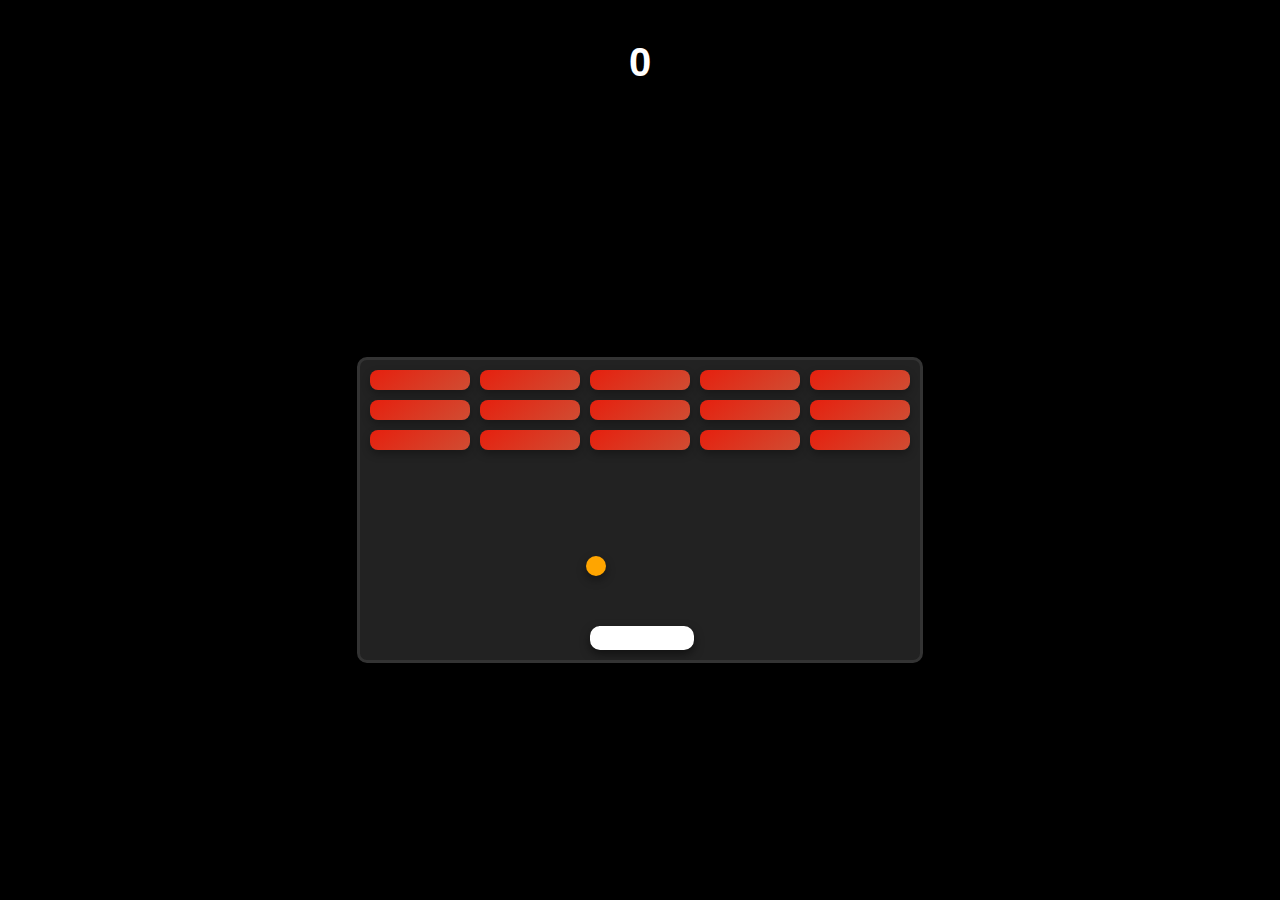
<file: Breakout/index.html>
<!DOCTYPE html>
<html lang="en">

<head>
    <meta charset="utf-8" />
    <title>Breakout</title>
    <link rel="stylesheet" href="styles.css">
</head>

<body>
    <h1>Breakout</h1>
    <h1 id="score">0</h1>
    <div class="grid"></div>
    <script src="app.js"></script>
</body>

</html>
</file>
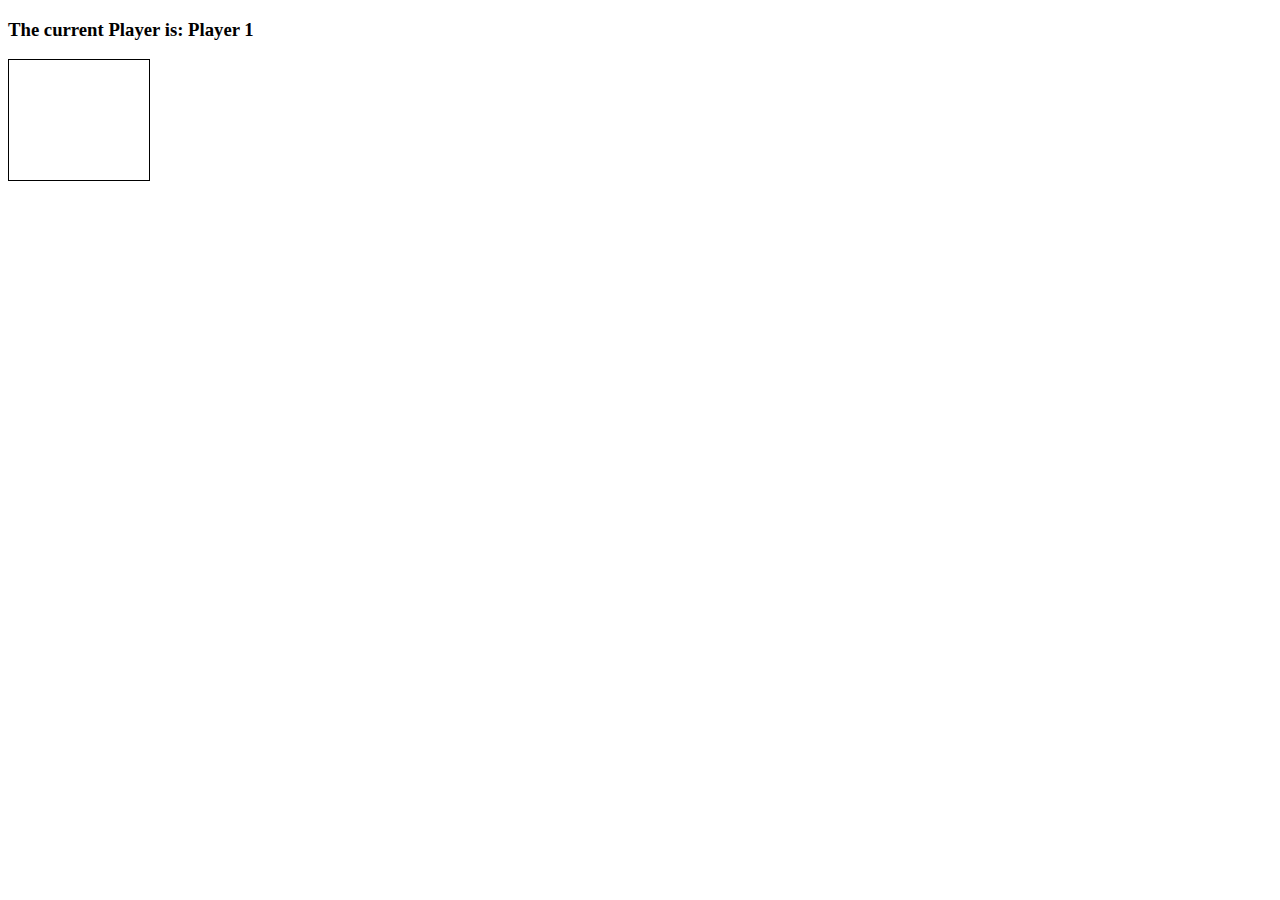
<file: Connect four/index.html>
<!doctype html>

<html lang="en">
<head>
  <meta charset="utf-8">
  <title>Connect Four</title>
  <link rel="stylesheet" href="style.css">
  <script src="app.js" charset="utf-8"></script>
</head>
<body>
  <h3>The current Player is: Player <span id="current-player">1</span></h3>
  <h3 id="result"></h3>

  <div class="grid">
    <div></div>
    <div></div>
    <div></div>
    <div></div>
    <div></div>
    <div></div>
    <div></div>
    <div></div>
    <div></div>
    <div></div>
    <div></div>
    <div></div>
    <div></div>
    <div></div>
    <div></div>
    <div></div>
    <div></div>
    <div></div>
    <div></div>
    <div></div>
    <div></div>
    <div></div>
    <div></div>
    <div></div>
    <div></div>
    <div></div>
    <div></div>
    <div></div>
    <div></div>
    <div></div>
    <div></div>
    <div></div>
    <div></div>
    <div></div>
    <div></div>
    <div></div>
    <div></div>
    <div></div>
    <div></div>
    <div></div>
    <div></div>
    <div></div>
    <div class="taken"></div>
    <div class="taken"></div>
    <div class="taken"></div>
    <div class="taken"></div>
    <div class="taken"></div>
    <div class="taken"></div>
    <div class="taken"></div>
  </div>

</body>
</html>
</file>
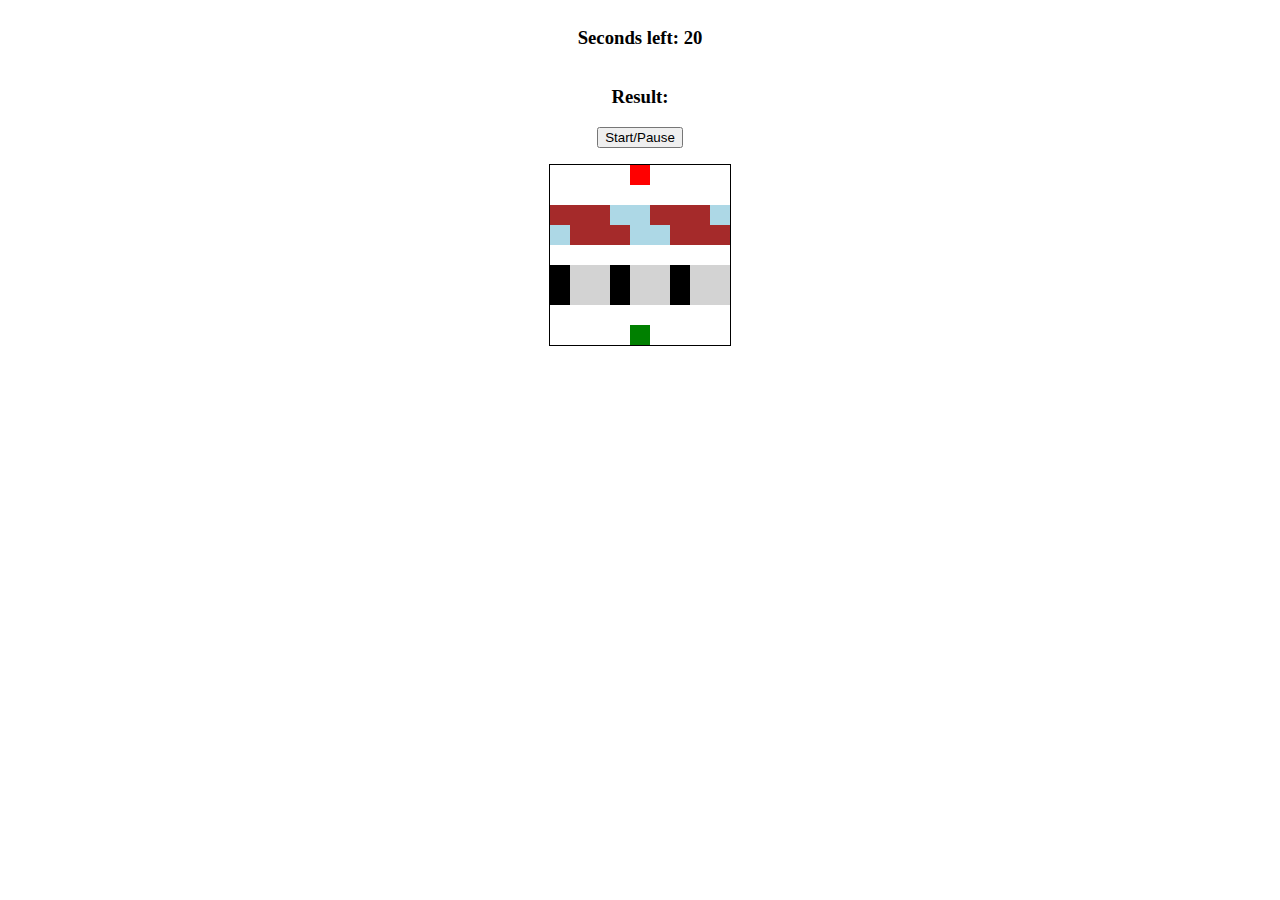
<file: Frogger/index.html>
<!DOCTYPE html>
<html lang="en">
<head>
    <meta charset="UTF-8">
    <title>Frogger</title>
    <link rel="stylesheet" type="text/css" href="styles.css">
</head>
<body>

    <h3>Seconds left: <span id="time-left">20</span></h3>
    <h3>Result: <span id="result"></span></h3>

    <button id="start-pause-button">Start/Pause</button>

    <div class="grid">
        <div></div>
        <div></div>
        <div></div>
        <div></div>
        <div class="ending-block"></div>
        <div></div>
        <div></div>
        <div></div>
        <div></div>
        <div></div>
        <div></div>
        <div></div>
        <div></div>
        <div></div>
        <div></div>
        <div></div>
        <div></div>
        <div></div>
        <div class="log-left l1"></div>
        <div class="log-left l2"></div>
        <div class="log-left l3"></div>
        <div class="log-left l4"></div>
        <div class="log-left l5"></div>
        <div class="log-left l1"></div>
        <div class="log-left l2"></div>
        <div class="log-left l3"></div>
        <div class="log-left l4"></div>
        <div class="log-right l5"></div>
        <div class="log-right l1"></div>
        <div class="log-right l2"></div>
        <div class="log-right l3"></div>
        <div class="log-right l4"></div>
        <div class="log-right l5"></div>
        <div class="log-right l1"></div>
        <div class="log-right l2"></div>
        <div class="log-right l3"></div>
        <div></div>
        <div></div>
        <div></div>
        <div></div>
        <div></div>
        <div></div>
        <div></div>
        <div></div>
        <div></div>
        <div class="car-left c1"></div>
        <div class="car-left c2"></div>
        <div class="car-left c3"></div>
        <div class="car-left c1"></div>
        <div class="car-left c2"></div>
        <div class="car-left c3"></div>
        <div class="car-left c1"></div>
        <div class="car-left c2"></div>
        <div class="car-left c3"></div>
        <div class="car-right c1"></div>
        <div class="car-right c2"></div>
        <div class="car-right c3"></div>
        <div class="car-right c1"></div>
        <div class="car-right c2"></div>
        <div class="car-right c3"></div>
        <div class="car-right c1"></div>
        <div class="car-right c2"></div>
        <div class="car-right c3"></div>
        <div></div>
        <div></div>
        <div></div>
        <div></div>
        <div></div>
        <div></div>
        <div></div>
        <div></div>
        <div></div>
        <div></div>
        <div></div>
        <div></div>
        <div></div>
        <div class="starting-block frog"></div>
        <div></div>
        <div></div>
        <div></div>
        <div></div>
    </div>

    <script src="app.js"></script>
</body>
</html>
</file>
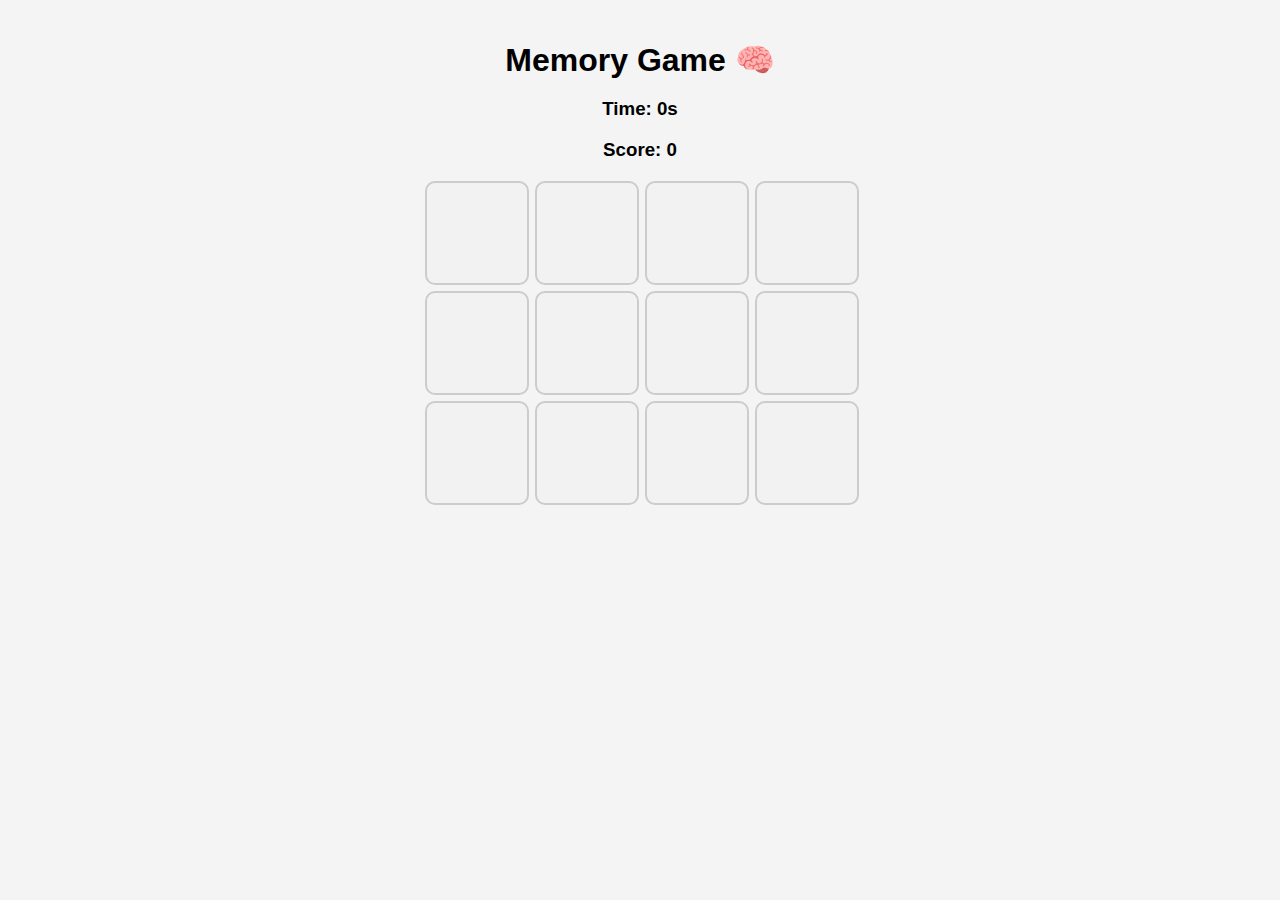
<file: Memory game/index.html>
<!DOCTYPE html>
<html lang="en">
<head>
    <meta charset="UTF-8">
    <meta name="viewport" content="width=device-width, initial-scale=1.0">
    <title>Memory Game</title>
    <link rel="stylesheet" href="styles.css">
</head>
<body>
    <h1>Memory Game 🧠</h1>
    <h3 id="timer">Time: 0s</h3>
    <h3>Score: <span id="score">0</span></h3>
    <div id="grid"></div>
    <script src="app.js"></script>
</body>
</html>
</file>
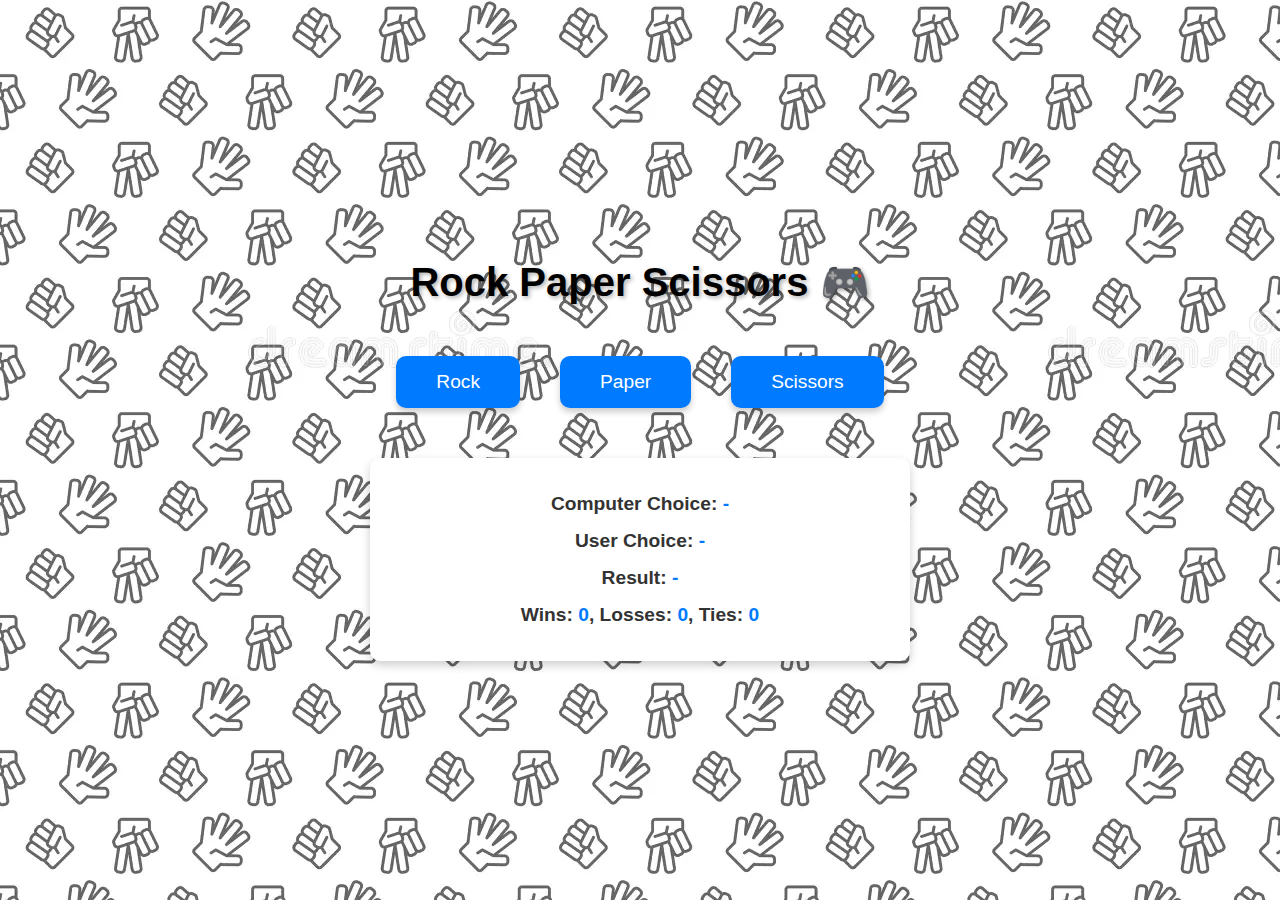
<file: Rock Paper Scissors/index.html>
<!DOCTYPE html>
<html lang="en">
<head>
    <meta charset="UTF-8">
    <meta name="viewport" content="width=device-width, initial-scale=1.0">
    <title>Rock Paper Scissors</title>
    <link rel="stylesheet" href="style.css">
</head>
<body>
    <h1>Rock Paper Scissors 🎮</h1>
    <div class="choices">
        <button id="Rock" class="choice">Rock</button>
        <button id="Paper" class="choice">Paper</button>
        <button id="Scissors" class="choice">Scissors</button>
    </div>
    <div class="results">
        <h2>Computer Choice: <span id="comp">-</span></h2>
        <h2>User Choice: <span id="user">-</span></h2>
        <h2>Result: <span id="result">-</span></h2>
        <h3>Wins: <span id="wins">0</span>, Losses: <span id="losses">0</span>, Ties: <span id="ties">0</span></h3>
    </div>
    <script src="app.js"></script>
</body>
</html>
</file>
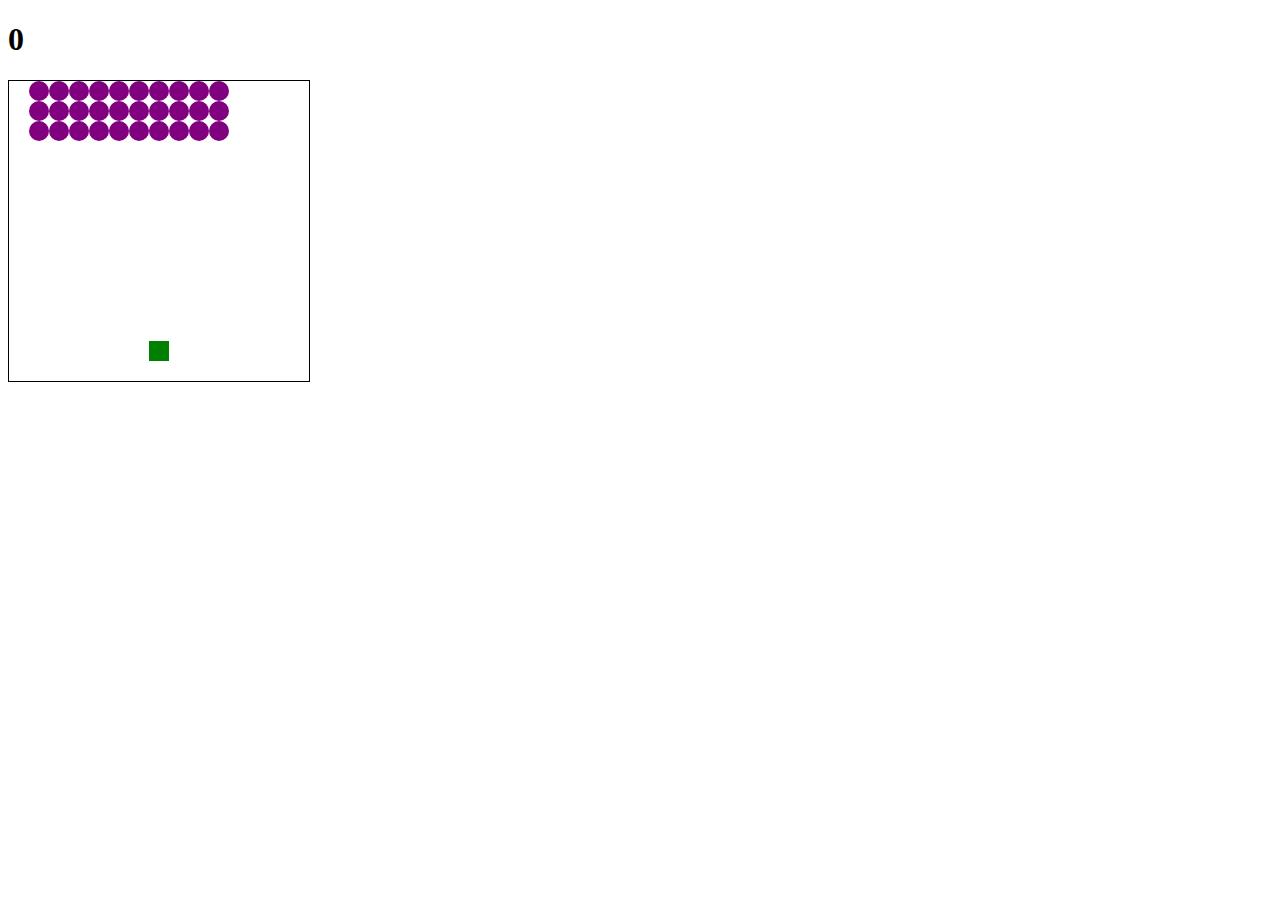
<file: Space Invaders/index.html>
<!DOCTYPE html>
<html lang="en">
<head>
    <meta charset="UTF-8">
    <title>Space Invaders</title>
    <link rel="stylesheet" href="style.css">
</head>
<body>
    <h1 class="results">0</h1>
    <div class="grid"></div>
    <script src="app.js"></script>
</body>
</html>
</file>
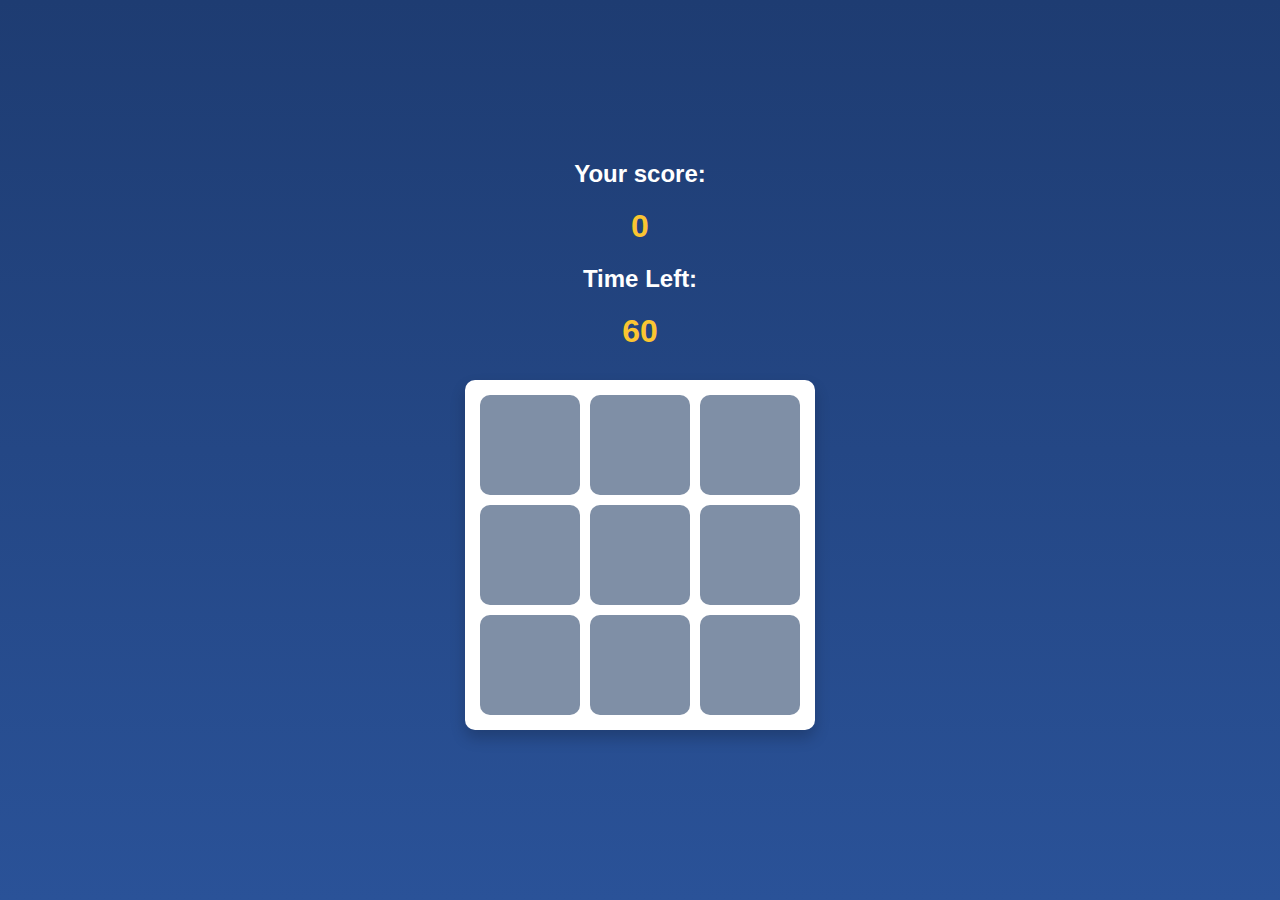
<file: Whac-a-Mole/index.html>
<!DOCTYPE html>
<html lang="en">
  <head>
    <meta charset="UTF-8" />
    <meta name="viewport" content="width=device-width, initial-scale=1.0" />
    <title>Whac-a-Mole</title>
    <link rel="stylesheet" href="styles.css" />
  </head>
  <body>
    <h2>Your score:</h2>
    <h2 id="score">0</h2>
    <h2>Time Left:</h2>
    <h2 id="time-left">60</h2>
    <div class="grid">
      <div class="square" id="1"></div>
      <div class="square" id="2"></div>
      <div class="square" id="3"></div>
      <div class="square" id="4"></div>
      <div class="square" id="5"></div>
      <div class="square" id="6"></div>
      <div class="square" id="7"></div>
      <div class="square" id="8"></div>
      <div class="square" id="9"></div>
    </div>
    <script src="app.js"></script>
  </body>
</html>
</file>
<file: Breakout/styles.css>
/* General body styling */
body {
    margin: 0;
    padding: 0;
    font-family: 'Roboto', sans-serif;
    background: black;
    display: flex;
    justify-content: center;
    align-items: center;
    height: 100vh;
    overflow: hidden;
    flex-direction: column;
}


#score {
    font-size: 2.5em;
    font-weight: bold;
    color: #ffffff;
    text-align: center;
    margin-top: 20px;
    text-shadow: 2px 2px 5px rgba(0, 0, 0, 0.3);
    transition: all 0.3s ease-in-out;
    position: absolute;
    top: 20px;
    left: 50%;
    transform: translateX(-50%);
}

.grid {
    position: relative;
    width: 560px;
    height: 300px;
    background-color: #222;
    border: 3px solid #333;
    box-shadow: 0px 10px 30px rgba(0, 0, 0, 0.5);
    display: flex;
    justify-content: center;
    align-items: flex-end;
    border-radius: 10px;
    overflow: hidden;
    margin-top: 40px;
}

.block {
    position: absolute;
    width: 100px;
    height: 20px;
    background: linear-gradient(145deg, #e6200e, #d04d33);
    border-radius: 8px;
    box-shadow: 0px 4px 8px rgba(0, 0, 0, 0.3);
    transition: all 0.2s ease;
}

.block:hover {
    transform: scale(1.1);
    background: linear-gradient(145deg, #d77505, #db9534);
}

.user {
    position: absolute;
    width: 100px;
    height: 20px;
    background: rgb(255, 255, 255);
    border-radius: 10px;
    border: 2px solid #ffffff;
    bottom: 10px;
    left: 230px;
    box-shadow: 0px 4px 10px rgba(0, 0, 0, 0.5);
    transition: all 0.2s ease;
}

.user:hover {
    background: linear-gradient(145deg, #2b7fc0, #1792e4);
    transform: scale(1.1);
}

.ball {
    position: absolute;
    width: 20px;
    height: 20px;
    background: orange;
    border-radius: 50%;
    bottom: 40px;
    left: 270px;
    box-shadow: 0px 4px 10px rgba(0, 0, 0, 0.4);
    transition: all 0.2s ease;
}

.win,
.lose {
    font-size: 3em;
    font-weight: bold;
    color: #e74c3c;
    text-align: center;
    position: absolute;
    top: 50%;
    left: 50%;
    transform: translate(-50%, -50%);
    text-shadow: 2px 2px 10px rgba(0, 0, 0, 0.5);
    display: none;
}

.win {
    color: #27ae60;
}

.win.show,
.lose.show {
    display: block;
}
</file>
<file: Connect four/style.css>
.grid {
    border: 1px solid;
    height: 120px;
    width: 140px;
    display: flex;
    flex-wrap: wrap;
  }
  
  .grid div {
    height: 20px;
    width: 20px;
  }
  
  .player-one {
    background-color: red;
    border-radius: 10px;
  }
  
  .player-two {
    background-color: blue;
    border-radius: 10px;
  }
</file>
<file: Frogger/styles.css>
body{
    display: flex;
    justify-content: center;
    align-items: center;
    flex-direction: column;
}
.grid {
    border: 1px solid black;
    height: 180px;
    width: 180px;
    display: flex;
    flex-wrap: wrap;
    
}

.grid div {
    height: 20px;
    width: 20px;
}

#start-pause-button{
    margin-bottom: 16px;
}

.ending-block {
    background-color: red;
}

.starting-block {
    background-color: blue;
}
.l1, .l2, .l3 {
    background-color: brown;
}

.l4, .l5 {
    background-color: lightblue;
}

.c1 {
    background-color: black;
}

.c2, .c3 {
    background-color: lightgrey;
}

.frog {
    background-color: green;
}
</file>
<file: Memory game/styles.css>
body {
    font-family: Arial, sans-serif;
    text-align: center;
    background-color: #f4f4f4;
    margin: 0;
    padding: 20px;
}

h1 {
    margin-bottom: 10px;
}

#grid {
    display: grid;
    grid-template-columns: repeat(4, 100px);
    grid-gap: 10px;
    justify-content: center;
    margin: 20px auto;
}

.card {
    width: 100px;
    height: 100px;
    position: relative;
    transform-style: preserve-3d;
    perspective: 1000px;
    cursor: pointer;
}

.card-inner {
    width: 100%;
    height: 100%;
    position: absolute;
    transform: rotateY(0);
    transform-style: preserve-3d;
    transition: transform 0.6s ease;
}

.card.flipped .card-inner {
    transform: rotateY(180deg);
}

.card-front,
.card-back {
    width: 100%;
    height: 100%;
    position: absolute;
    backface-visibility: hidden;
    border-radius: 10px;
}

.card-front {
    background-color: #f2f2f2;
    border: 2px solid #ccc;
}

.card-back {
    transform: rotateY(180deg);
    background-color: #fff;
}
</file>
<file: Rock Paper Scissors/style.css>
body {
    font-family: 'Roboto', Arial, sans-serif;
    text-align: center;
    margin: 0;
    padding: 0;
    background-image: url('./images/bg.webp');
    color: #333;
    min-height: 100vh;
    display: flex;
    flex-direction: column;
    justify-content: center;
    align-items: center;
}

h1 {
    margin: 20px 0;
    font-size: 2.5rem;
    color: #000000;
    text-shadow: 2px 2px 4px rgba(0, 0, 0, 0.3);
}

.choices {
    margin: 20px 0;
    display: flex;
    justify-content: center;
    gap: 20px; 
}

.choice {
    padding: 15px 40px;
    font-size: 1.2rem;
    margin: 10px;
    cursor: pointer;
    border: none;
    border-radius: 10px;
    background: #007bff;
    color: #ffffff;
    transition: transform 0.2s ease, background 0.3s ease, box-shadow 0.3s ease;
    box-shadow: 0 4px 6px rgba(0, 0, 0, 0.2);
}

.choice:hover {
    background: #0056b3;
    transform: scale(1.1);
    box-shadow: 0 6px 10px rgba(0, 0, 0, 0.3);
}

.results {
    background: #ffffff;
    padding: 20px;
    margin-top: 20px;
    border-radius: 10px;
    box-shadow: 0 4px 10px rgba(0, 0, 0, 0.2);
    max-width: 500px;
    width: 100%;
}

.results h2, .results h3 {
    margin: 15px 0;
    font-size: 1.2rem;
}

.results span {
    font-weight: bold;
    color: #007bff;
}

button:active {
    transform: scale(0.95);
}
</file>
<file: Space Invaders/style.css>
.grid {
	width: 300px;
	height: 300px;
	border: solid black 1px;
	display: flex;
	flex-wrap: wrap;
}

.grid div {
	width: 20px;
	height: 20px;
}

.invader {
	background-color: purple;
	border-radius: 10px;
}

.shooter {
	background-color: green;
}

.laser {
	background-color: orange;
}

.boom {
	background-color: red;
}
</file>
<file: Whac-a-Mole/styles.css>
* {
  margin: 0;
  padding: 0;
  box-sizing: border-box;
  font-family: Arial, sans-serif;
}

body {
  display: flex;
  flex-direction: column;
  align-items: center;
  justify-content: center;
  min-height: 100vh;
  background: linear-gradient(to bottom, #1e3c72, #2a5298);
  color: white;
  text-align: center;
}

h2 {
  margin: 10px 0;
  font-size: 1.5rem;
  font-weight: 600;
}

.grid {
  display: grid;
  grid-template-columns: repeat(3, 100px);
  gap: 10px;
  margin: 20px auto;
  background: #ffffff;
  padding: 15px;
  border-radius: 10px;
  box-shadow: 0 8px 15px rgba(0, 0, 0, 0.2);
}

.square {
  width: 100px;
  height: 100px;
  background: #7f8fa6;
  border-radius: 10px;
  position: relative;
  transition: background 0.3s;
  cursor: pointer;
}

.square:hover {
  background: #718093;
}

.mole {
  background-image: url('./images/mole.png');
  background-size: cover;
  background-position: center;
  border: 2px solid #151515;
  transition: background-color 0.2s ease;
}

.bonus-mole {
  background-image: url('./images/bonus-mole.jpg');
  background-size: cover;
  background-position: center;
  border: 2px solid #ffd700;
  transition: background-color 0.2s ease;
}

#score,
#time-left {
  font-size: 2rem;
  font-weight: bold;
  color: #fbc531;
}
</file>
